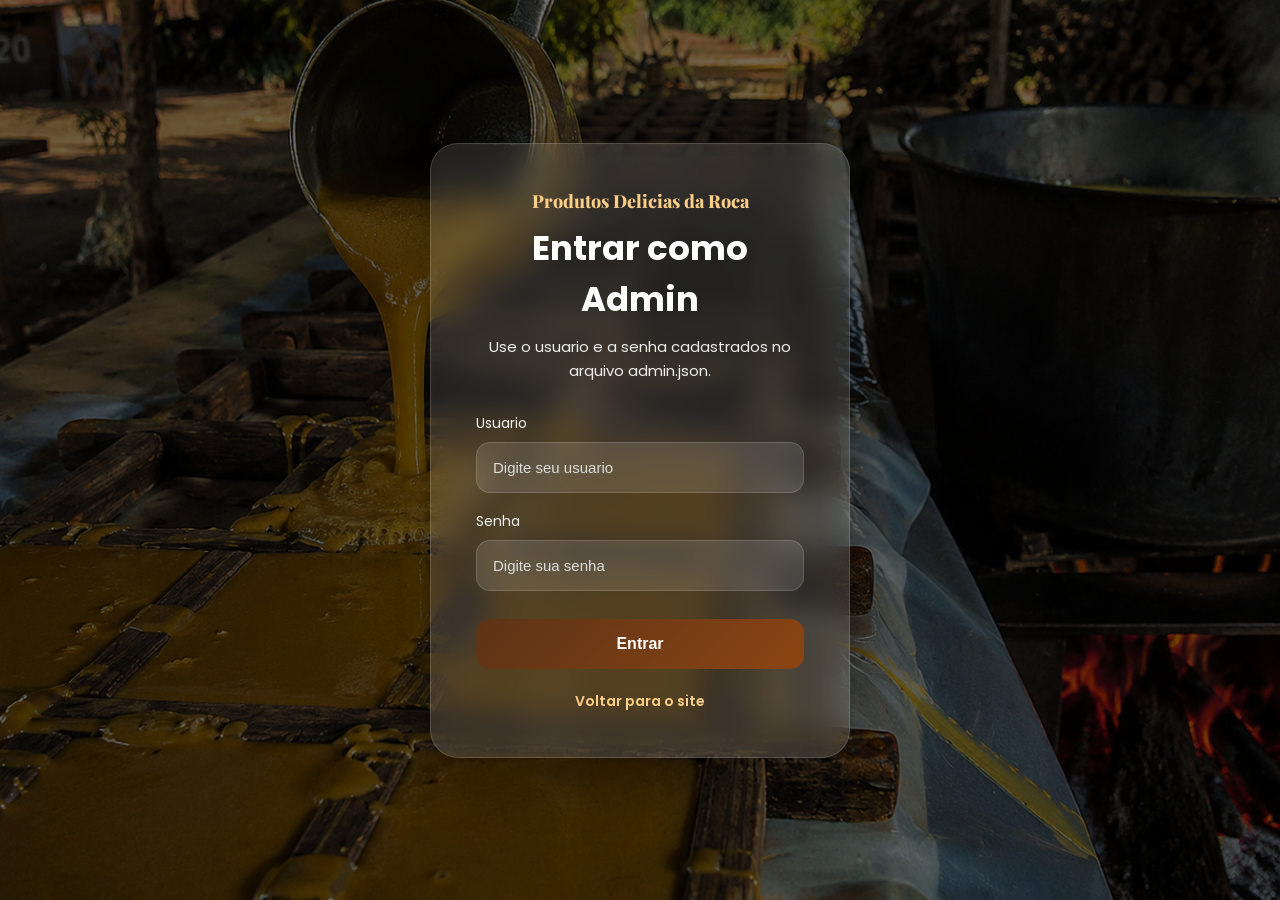
<file: src/main/resources/static/login.html>
<!DOCTYPE html>
<html lang="pt-br">
<head>
    <meta charset="UTF-8">
    <meta content="width=device-width, initial-scale=1.0" name="viewport"/>
    <title>Login | Produtos Delicias da Roca</title>
    <link href="https://fonts.googleapis.com" rel="preconnect">
    <link crossorigin href="https://fonts.gstatic.com" rel="preconnect">
    <link href="https://fonts.googleapis.com/css2?family=Poppins:wght@300;400;500;600;700&display=swap"
          rel="stylesheet">
    <link href="https://fonts.googleapis.com/css2?family=Playfair+Display:wght@700;800&display=swap" rel="stylesheet">
    <style>
        :root {
            --marrom: #5c3317;
            --marrom2: #8b4513;
            --creme: #f8f5ef;
            --verde: #25d366
        }

        * {
            margin: 0;
            padding: 0;
            box-sizing: border-box
        }

        body {
            min-height: 100vh;
            display: flex;
            justify-content: center;
            align-items: center;
            font-family: 'Poppins', sans-serif;
            background: linear-gradient(rgba(0, 0, 0, .55), rgba(0, 0, 0, .55)), url("image/fotoPrincipalRapadura.png");
            background-size: cover;
            background-position: center;
            padding: 20px
        }

        .box {
            width: 100%;
            max-width: 420px;
            background: rgba(255, 255, 255, .12);
            backdrop-filter: blur(14px);
            border: 1px solid rgba(255, 255, 255, .15);
            padding: 45px;
            border-radius: 28px;
            box-shadow: 0 20px 50px rgba(0, 0, 0, .35);
            color: white
        }

        .logo {
            text-align: center;
            margin-bottom: 10px;
            font-family: 'Playfair Display', serif;
            font-size: 18px;
            font-weight: 800;
            color: #ffcf87
        }

        h1 {
            text-align: center;
            margin-bottom: 10px;
            font-size: 34px
        }

        .sub {
            text-align: center;
            color: #eee;
            margin-bottom: 30px;
            line-height: 1.6;
            font-size: 15px
        }

        .input-group {
            margin-bottom: 18px
        }

        .input-group label {
            display: block;
            margin-bottom: 8px;
            font-size: 14px;
            color: #f1f1f1
        }

        input {
            width: 100%;
            padding: 16px;
            border: none;
            border-radius: 14px;
            background: rgba(255, 255, 255, .12);
            color: white;
            font-size: 15px;
            outline: none;
            border: 1px solid rgba(255, 255, 255, .15);
            transition: .3s
        }

        input::placeholder {
            color: #ddd
        }

        input:focus {
            border-color: #ffcf87;
            background: rgba(255, 255, 255, .16)
        }

        button {
            width: 100%;
            border: none;
            padding: 16px;
            border-radius: 14px;
            font-size: 16px;
            font-weight: 600;
            cursor: pointer;
            transition: .3s
        }

        .login {
            background: linear-gradient(135deg, #5c3317, #8b4513);
            color: white;
            margin-top: 10px
        }

        .login:hover {
            transform: translateY(-3px)
        }

        .back {
            display: block;
            text-align: center;
            margin-top: 22px;
            color: #ffcf87;
            text-decoration: none;
            font-weight: 600;
            font-size: 14px
        }

        .mensagem {
            position: fixed;
            top: 25px;
            right: 25px;
            padding: 16px 22px;
            border-radius: 16px;
            color: white;
            font-weight: 600;
            font-size: 15px;
            z-index: 99999;
            box-shadow: 0 15px 35px rgba(0, 0, 0, .25);
            animation: slideIn .4s ease;
            backdrop-filter: blur(10px)
        }

        @keyframes slideIn {
            from {
                opacity: 0;
                transform: translateX(40px)
            }
            to {
                opacity: 1;
                transform: translateX(0)
            }
        }

        @media (max-width: 500px) {
            .box {
                padding: 35px 25px
            }

            h1 {
                font-size: 28px
            }
        }
    </style>
</head>
<body>
<div class="box">
    <div class="logo">Produtos Delicias da Roca</div>
    <h1>Entrar como Admin</h1>
    <p class="sub">Use o usuario e a senha cadastrados no arquivo admin.json.</p>
    <div class="input-group"><label>Usuario</label><input autocomplete="username" id="usuario" placeholder="Digite seu usuario"
                                                          type="text"></div>
    <div class="input-group"><label>Senha</label><input autocomplete="current-password" id="senha" placeholder="Digite sua senha"
                                                        type="password"></div>
    <button class="login" onclick="login()">Entrar</button>
    <a class="back" href="index.html">Voltar para o site</a>
</div>
<script>
    let csrfToken = null;

    async function carregarCsrf() {
        if (csrfToken) {
            return csrfToken;
        }
        const resposta = await fetch('/csrf');
        csrfToken = await resposta.json();
        return csrfToken;
    }

    async function fetchComCsrf(url, options = {}) {
        const token = await carregarCsrf();
        return fetch(url, {...options, headers: {...(options.headers || {}), [token.headerName]: token.token}});
    }

    function mostrarMensagem(texto, cor) {
        const msg = document.createElement('div');
        msg.classList.add('mensagem');
        msg.style.background = cor;
        msg.innerText = texto;
        document.body.appendChild(msg);
        setTimeout(() => msg.remove(), 2500);
    }

    async function login() {
        const usuario = document.getElementById('usuario').value.trim();
        const senha = document.getElementById('senha').value;
        if (!usuario || !senha) {
            mostrarMensagem('Preencha todos os campos.', '#ff4d4d');
            return;
        }
        const resposta = await fetchComCsrf('/login', {
            method: 'POST',
            headers: {'Content-Type': 'application/json'},
            body: JSON.stringify({usuario, senha})
        });
        if (resposta.ok) {
            window.location.href = 'admin.html';
            return;
        }
        mostrarMensagem('Usuario ou senha invalidos.', '#ff4d4d');
    }
</script>
</body>
</html>
</file>
